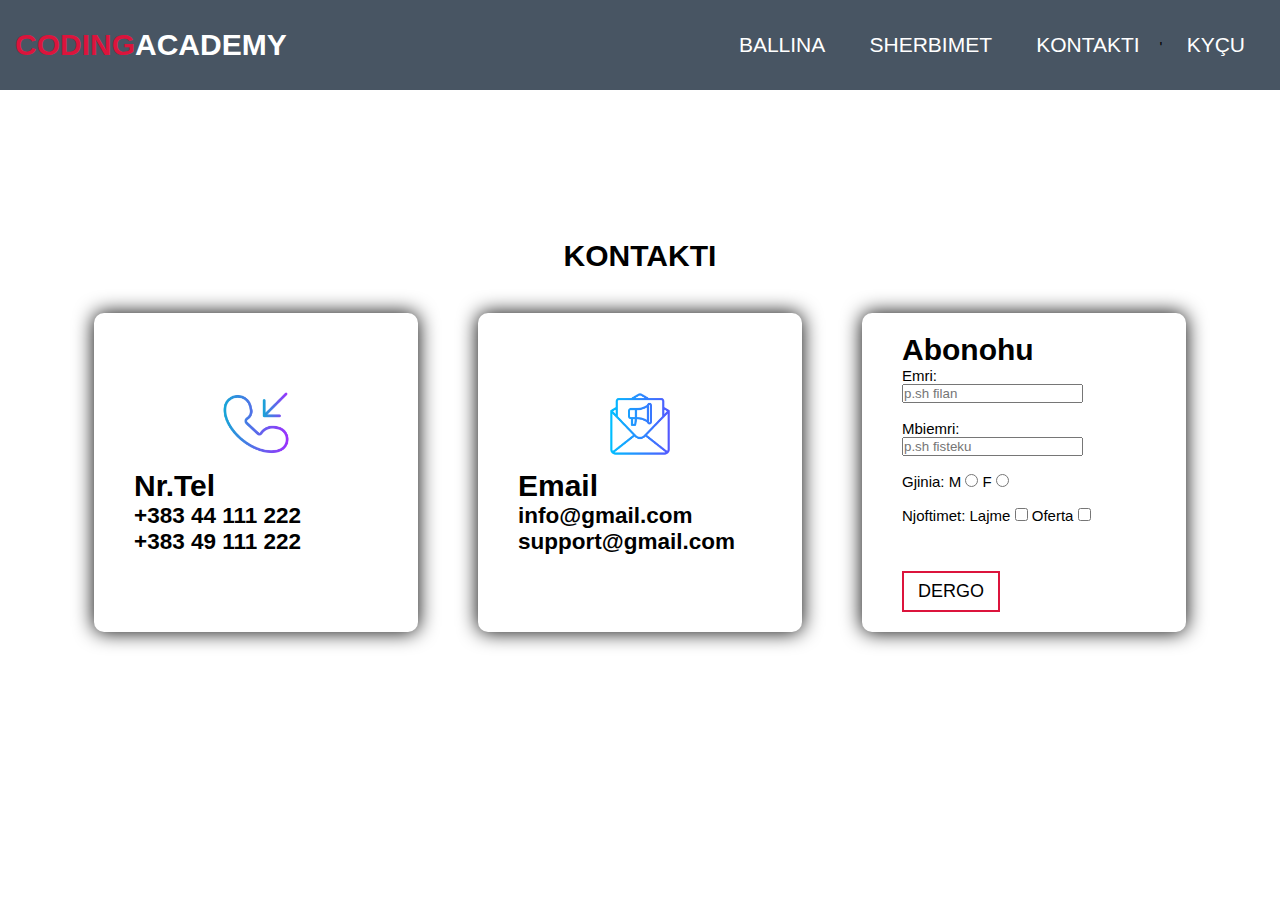
<file: kontakti.html>
<!-- Deklarata fillestare e dokumentit HTML -->
<!DOCTYPE html>
<html lang="en">

<head>
    <!-- Deklarata për karakteret e dokumentit -->
    <meta charset="UTF-8">
    <!-- Deklarata për shkallën e shfaqjes dhe ndryshueshmërinë e faqes -->
    <meta name="viewport" content="width=device-width, initial-scale=1.0">
    <!-- Lidhja me stilin CSS për faqen Kontakti -->
    <link rel="stylesheet" href="kontakti.css">
</head>

<body>
    <!-- Seksioni i kryesimit të faqes -->
    <section id="koka">
        <div class="koka permbajtja">
            <!-- Navigimi i faqes -->
            <div class="navigimi">
                <!-- Logoja e faqes -->
                <div class="logo">
                    <a href="#logo">
                        <h1><span>Coding</span>Academy</h1>
                    </a>
                </div>
                <!-- Lista e navigimit -->
                <div class="nav-list">
                    <!-- Hamburger menu për shfaqjen e listës në mode mobile -->
                    <div class="hamburger">
                        <div class="bar"></div>
                    </div>
                    <ul>
                        <!-- Lidhjet e navigimit -->
                        <li><a href="index.php">Ballina</a></li>
                        <li><a href="sherbimi.php">Sherbimet</a></li>
                        <li><a href="kontakti.php">Kontakti</a></li>'
                        <li><a href="login-forma.php">Kyçu</a></li>
                    </ul>
                </div>
            </div>
        </div>
    </section>

    <!-- Seksioni i kontaktit me informacionin dhe formën për abonim -->
    <section id="kontakti">
        <div class="kontakti permbajtja">
            <!-- Titulli i seksionit të kontaktit -->
            <div>
                <h1 class="section-titulli">Kontakti</h1>
            </div>
            <!-- Kolonat për informacionin dhe formën për abonim -->
            <div class="kolona-kontakti">
                <!-- Elementet për kontaktin -->
                <div class="elementet-kontakti">
                    <div class="ikon"><img src="phone.png"></div>
                    <div class="info-kontakti">
                        <h1>Nr.Tel</h1>
                        <h2>+383 44 111 222</h2>
                        <h2>+383 49 111 222</h2>
                    </div>
                </div>

                <div class="elementet-kontakti">
                    <div class="ikon"><img src="email.png"></div>
                    <div class="info-kontakti">
                        <h1>Email</h1>
                        <h2>info@gmail.com</h2>
                        <h2>support@gmail.com</h2>
                    </div>
                </div>

                <!-- Forma për abonim -->
                <div class="elementet-kontakti">
                    <div class="info-kontakti">
                        <h1>Abonohu</h1>
                        <form id="abonohuForm" style="font-size: 15px;">
                            <!-- Fushat e formës për emër, mbiemër, gjini dhe zgjedhje të njoftimeve -->
                            <label for="emri">Emri:</label><br>
                            <input type="text" id="emri" name="emri" placeholder="p.sh filan"><br><br>

                            <label for="mbiemri">Mbiemri:</label><br>
                            <input type="text" id="mbiemri" name="mbiemri" placeholder="p.sh fisteku"><br><br>

                            <label for="gjinia">Gjinia:</label>
                            <label for="mashkull">M</label>
                            <input type="radio" id="mashkull" name="gjinia" value="mashkull">

                            <label for="femer">F</label>
                            <input type="radio" id="femer" name="gjinia" value="femer"><br><br>

                            <label for="njoftimet">Njoftimet:</label>
                            <label for="lajme">Lajme</label>
                            <input type="checkbox" id="lajme" name="njoftimet" value="lajme">

                            <label for="oferta">Oferta</label>
                            <input type="checkbox" id="oferta" name="njoftimet" value="oferta">

                            <br><br>

                            <!-- Butoni për dërgimin e formës -->
                            <input type="submit" class="btn" style="color: black;" value="Dergo">
                            <!-- Span për të shfaqur mesazhin e suksesit ose gabimit -->
                            <span id="mesazhi"></span>
                        </form>
                    </div>
                </div>
            </div>
        </div>
    </section>

    <!-- Skripta JavaScript për trajtimin e formës së abonimit -->
    <script>
        document.getElementById('abonohuForm').addEventListener('submit', function(event) {
            event.preventDefault(); // Parandalon dërgimin e formës

            // Merr vlerat e formës
            var emri = document.getElementById('emri').value;
            var mbiemri = document.getElementById('mbiemri').value;
            var gjinia = document.querySelector('input[name="gjinia"]:checked');
            var lajme = document.getElementById('lajme').checked;
            var oferta = document.getElementById('oferta').checked;

            // Kontrollo nqs të gjitha fushat e detyrueshme janë plotësuar
            if (emri !== '' && mbiemri !== '' && gjinia !== null) {
                // Shfaq mesazhin e suksesit
                document.getElementById('mesazhi').innerText = 'Abonimi u krye me sukses';
                document.getElementById('mesazhi').style.color = 'green';
            } else {
                // Shfaq mesazhin e gabimit ose trajto rastin kur fushat e detyrueshme nuk janë plotësuar
                document.getElementById('mesazhi').innerText = 'Ju lutem plotësoni të gjitha fushat e detyrueshme.';
                document.getElementById('mesazhi').style.color = 'red';
            }
        });
    </script>
</body>
</html>
</file>
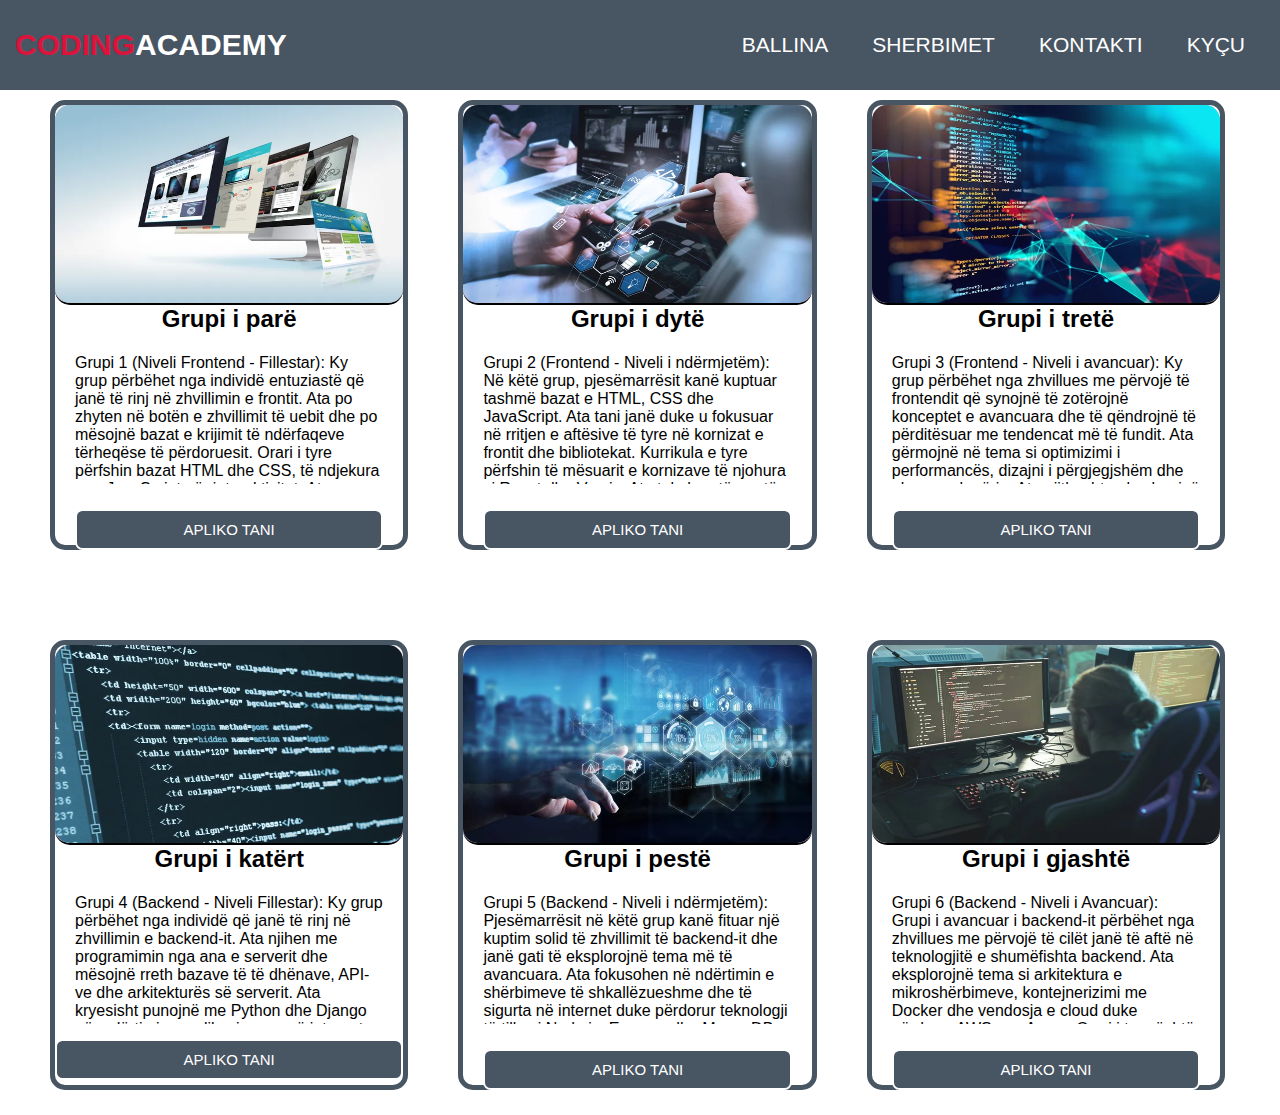
<file: sherbimi.html>
<!-- Deklarata e dokumentit HTML -->
<!DOCTYPE html>
<html>

<head>
    <!-- Deklarimi i karakterit për dokumentin -->
    <meta charset="utf-8">
    <!-- Lidhja e stilizimit externe me skedarin 'sherbimi.css' -->
    <link rel="stylesheet" href="sherbimi.css">

    <!-- Seksioni i kryesuar i faqes -->
    <section id="koka">
        <div class="koka permbajtja">
            <!-- Pjesa e navigimit -->
            <div class="navigimi">
                <!-- Logo dhe lista e navigimit -->
                <div class="logo">
                    <a href="#logo">
                        <h1><span>Coding</span>Academy</h1>
                    </a>
                </div>
                <div class="nav-list">
                    <!-- Menyja "Hamburger" për pamjen në pajisjet mobile -->
                    <div class="hamburger">
                        <div class="bar"></div>
                    </div>
                    <!-- Lista e elementeve të navigimit -->
                    <ul>
                        <li><a href="index.html">Ballina</a></li>
                        <li><a href="sherbimi.html">Sherbimet</a></li>
                        <li><a href="kontakti.html">Kontakti</a></li>
                        <li><a href="login-forma.html">Kyçu</a></li>
                    </ul>
                </div>
            </div>
        </div>
    </section>

    <!-- Seksioni kryesor i përmbajtjes së faqes -->
    <div class="divKryesor">
        <div class="body">
            <!-- Seksioni i kartave për secilin grup -->
            <div class="card">
                <div class="card-body">
                    <!-- Imazhi i kartës për grupin -->
                    <div class="card-img">
                        <img class="img-top" src="1.jpg">
                    </div>
                    <!-- Titulli dhe përshkrimi i grupit -->
                    <p class="card-title">Grupi i parë</p>
                    <div class="card-description">
                        <!-- Teksti i përshkrimit të grupit -->
                        <p class="card-desc-txt">Grupi 1 (Niveli Frontend - Fillestar): Ky grup përbëhet nga individë entuziastë që janë të rinj në zhvillimin e frontit.
                            Ata po zhyten në botën e zhvillimit të uebit dhe po mësojnë bazat e krijimit të ndërfaqeve tërheqëse të përdoruesit.
                            Orari i tyre përfshin bazat HTML dhe CSS, të ndjekura nga JavaScript për interaktivitet.
                            Ata takohen të hënën dhe të mërkurën nga ora 10:00 deri në orën 12:00. </p>
                        <hr>
                    </div>
                    <!-- Lidhja për formularin e aplikimit -->
                    <div class="link-form">
                        <a href="Aplikimi.html" class="design-form-link">
                            <p class="card-more-info">APLIKO TANI</p>
                        </a>
                    </div>
                </div>
            </div>

            <!-- Struktura është e ngjashme për grupe të tjera (Grupi 2, Grupi 3, Grupi 4, Grupi 5, Grupi 6) -->

        </div>
    </div>
    <div class="card">
        <div class="card-body">
            <div class="card-img">
                <img class="img-top" src="4.jpg">   
            </div>
            <p class="card-title">Grupi i dytë</p>
            </a>
            <div class="card-description">
                <p class="card-desc-txt">Grupi 2 (Frontend - Niveli i ndërmjetëm): Në këtë grup, pjesëmarrësit kanë kuptuar tashmë bazat e HTML, CSS dhe JavaScript.
                    Ata tani janë duke u fokusuar në rritjen e aftësive të tyre në kornizat e frontit dhe bibliotekat.
                    Kurrikula e tyre përfshin të mësuarit e kornizave të njohura si React dhe Vue.js. 
                    Ata takohen të martën dhe të enjten nga ora 14:00 deri në 16:00..</p>
                <hr>
            </div>
            <div class="link-form">
                <a href="Aplikimi.html" class="design-form-link">
                <p class="card-more-info">APLIKO TANI</p>
                </a>
            </div>
            </div>
        </div>

    <div class="card">
        <div class="card-body">
            <div class="card-img">
                <img class="img-top" src="5.jpg">
            </div>
            <p class="card-title">Grupi i tretë</p>
            </a>
            <div class="card-description">
                <p class="card-desc-txt">Grupi 3 (Frontend - Niveli i avancuar): Ky grup përbëhet nga zhvillues me përvojë të frontendit që synojnë të 
                    zotërojnë konceptet e avancuara dhe të qëndrojnë të përditësuar me tendencat më të fundit. 
                    Ata gërmojnë në tema si optimizimi i performancës, dizajni i përgjegjshëm dhe aksesueshmëria. 
                    Ata gjithashtu eksplorojnë teknika të avancuara JavaScript dhe zhyten më thellë në kornizat frontend. 
                    Orari i këtij grupi është fleksibël, me takime çdo të shtunë nga ora 9:00 deri në 12:00.</p>
                <hr>
            </div>
            <div class="link-form">
                <a href="Aplikimi.html" class="design-form-link">
                <p class="card-more-info">APLIKO TANI</p>
                </a>
            </div>
            </div>
        </div>

    <div class="card">
        <div class="card-body">
            <div class="card-img">
                <img class="img-top" src="6.jpg">
            </div>
            <p class="card-title">Grupi i katërt</p>
            </a>
            <div class="card-description">
                <p class="card-desc-txt"> Grupi 4 (Backend - Niveli Fillestar): Ky grup përbëhet nga individë që janë të rinj në zhvillimin e backend-it. 
                    Ata njihen me programimin nga ana e serverit dhe mësojnë rreth bazave të të dhënave, API-ve dhe arkitekturës së serverit. 
                    Ata kryesisht punojnë me Python dhe Django për ndërtimin e aplikacioneve në internet. 
                    Seancat e tyre zhvillohen të hënën dhe të mërkurën nga ora 14:00 deri në orën 16:00.</p>
                <hr>
            </div>
            <div>
                <a href="Aplikimi.html" class="design-form-link">
                <p class="card-more-info">APLIKO TANI</p>
                </a>
            </div>
        </div>
       
    </div>

    <div class="card">
        <div class="card-body">
            <div class="card-img">
                <img class="img-top" src="7.jpg">
            </div>
            <p class="card-title">Grupi i pestë</p>
            </a>
            <div class="card-description">
                <p class="card-desc-txt">Grupi 5 (Backend - Niveli i ndërmjetëm): Pjesëmarrësit në këtë grup kanë fituar një kuptim solid të zhvillimit të backend-it 
                    dhe janë gati të eksplorojnë tema më të avancuara. Ata fokusohen në ndërtimin e shërbimeve të shkallëzueshme dhe të sigurta në 
                    internet duke përdorur teknologji të tilla si Node.js, Express dhe MongoDB. 
                    Ata takohen të martën dhe të enjten nga ora 10:00 deri në orën 12:00.</p>
                <hr>
            </div>
            <div class="link-form">
                <a href="Aplikimi.html" class="design-form-link">
                <p class="card-more-info">APLIKO TANI</p>
                </a>
            </div>
            </div>
        </div>


        <div class="card">
            <div class="card-body">
                <div class="card-img">
                    <img class="img-top" src="8.jpg">
                </div>
                <p class="card-title">Grupi i gjashtë</p>
                </a>
                <div class="card-description">
                    <p class="card-desc-txt">Grupi 6 (Backend - Niveli i Avancuar): Grupi i avancuar i backend-it përbëhet nga zhvillues me përvojë 
                        të cilët janë të aftë në teknologjitë e shumëfishta backend. 
                        Ata eksplorojnë tema si arkitektura e mikroshërbimeve, kontejnerizimi me Docker dhe vendosja e cloud duke përdorur AWS ose Azure. 
                        Orari i tyre është fleksibël dhe ata kanë takime dy-javore të shtunave nga ora 13:00 deri në 16:00.</p>
                    <hr>
                </div>
                <div class="link-form">
                    <a href="Aplikimi.html" class="design-form-link">
                    <p class="card-more-info">APLIKO TANI</p>
                    </a>
                </div>
                </div>
            </div>
</div>
</div>

</head>
</head>

<!-- Mbyllja e HTML -->
</html>
</file>
<file: kontakti.css>
/* Resetting default styles for all elements */
* {
    padding: 0;
    margin: 0;
    box-sizing: border-box;
}

/* Setting base styles for the HTML element */
html {
    font-size: 15px;
    font-family: Arial;
    scroll-behavior: smooth;
}

/* Removing text decoration from anchor (link) elements */
a {
    text-decoration: none;
}

/* Styling the content section to be centered */
.permbajtja {
    min-height: 100vh;
    width: 100%;
    display: flex;
    align-items: center;
    justify-content: center;
}

/* Applying responsive styles to images */
img {
    width: 100%;
    height: 100%;
    object-fit: cover;
}

/* Styling the main section title */
.section-titulli {
    font-size: 70spx; /* Note: Potential typo, consider correcting to '70px' */
    font-weight: 300px; /* Note: Potential typo, consider correcting to '300' */
    color: black;
    margin-bottom: 10px;
    text-transform: uppercase;
    text-align: center;
}

/* Styling the span within the section title */
.section-titulli span {
    color: white;
}

/* Styling for a generic button */
.btn {
    display: inline-block;
    padding: 10px 30px;
    color: white;
    background-color: transparent;
    border: 2px solid crimson;
    font-size: 20px;
    text-transform: uppercase;
    margin-top: 30px;
    transition: 0.3s easy;
    transition-property: background-color, color;
}

/* Hover effect for the button */
.btn:hover {
    color: white;
    background-color: crimson;
}

/* Styling for the logo's main heading */
.logo h1 {
    font-size: 30px;
    text-transform: uppercase;
    color: white;
}

/* Styling for the span within the logo's main heading */
.logo h1 span {
    color: crimson;
}

/******* Contact Section Styling *******/

/* Styling for the contact section container */
#kontakti .kontakti {
    flex-direction: column;
    max-width: 1200px;
    margin: 0 auto;
    width: 90%;
}

/* Styling for the contact section title */
#kontakti .kontakti h1 {
    font-size: 30px; /* Title enlargement */
}

/* Styling for the contact section column */
#kontakti .kolona-kontakti {
    width: 100%;
}

/* Styling for the contact section elements */
#kontakti .elementet-kontakti {
    width: 80%;
    padding: 20px;
    text-align: center;
    border-radius: 10px;
    margin: 30px;
    display: flex;
    justify-content: center;
    align-items: center;
    flex-direction: column;
    box-shadow: 0px 0px 20px 0;
    transition: 0.3s ease box-shadow;
}

/* Hover effect for contact section elements */
#kontakti .elementet-kontakti:hover {
    box-shadow: 0px 0px 5px 0;
    color: #485563;
}

/* Styling for contact section icons */
#kontakti .ikon {
    width: 50px;
    margin: 0 auto;
    margin-bottom: 10px;
}

/* Styling for the contact section icon title */
#kontakti .ikon-kontakti h1 {
    font-size: 20px;
    font-weight: 500;
    margin-bottom: 7px;
}

/* Styling for the contact section icon subtitle */
#kontakti .ikon-kontakti h2 {
    font-size: 18px;
    line-height: 18px;
    font-weight: 500;
}

/* Styling for contact section button */
#kontakti .btn {
    font-size: 18px;
    padding: 8px 14px;
}

/* Alternate styling for the contact section */
#kontakti .kontakti {
    flex-direction: column;
    padding: 100px 0;
    align-items: center;
    justify-content: center;
    min-width: 20vh;
}

/* Styling for the contact section column in alternate mode */
#kontakti .kolona-kontakti {
    width: 100%;
    display: flex;
    flex-direction: row;
    justify-content: space-evenly;
    margin: 0;
}

/* Styling for the contact section elements in alternate mode */
#kontakti .elemente-kontakti {
    width: 30%;
    margin: 0;
    flex-direction: row;
}

/* Styling for the contact section icon in alternate mode */
#kontakti .elementet-kontakti .ikon {
    height: 70px;
    width: 70px;
}

/* Styling for the contact section icon image in alternate mode */
#kontakti .elementet-kontakti .ikon img {
    object-fit: contain;
}

/* Styling for the contact section information in alternate mode */
#kontakti .elementet-kontakti .info-kontakti {
    width: 100%;
    text-align: left;
    padding-left: 20px;
}

/* Header Section Styling (KOKA) */

/* Styling for the header section */
#koka {
    position: fixed;
    z-index: 1000;
    left: 0;
    top: 0;
    width: 100vw;
    height: auto;
    background-color: #485563;
}

/* Styling for the header section and transition for background color change */
#koka .koka {
    min-height: 10vh;
    background-color: rgba(31, 30, 30, 0, 25);
    transition: 0.3s ease background-color;
}

/* Styling for the navigation within the header */
#koka .navigimi {
    display: flex;
    align-items: center;
    justify-content: space-between;
    width: 100%;
    height: 100%;
    max-width: 1300px;
    padding: 0 15px;
}

/* Styling for the navigation list within the header */
#koka .nav-list ul {
    list-style-type: none;
    position: absolute;
    background-color: rgb(31, 30, 30);
    width: 100vw;
    height: 100vh;
    left: 100%;
    top: 0;
    display: flex;
    flex-direction: column;
    justify-content: center;
    z-index: 1;
    overflow-x: hidden;
    transition: 0.5s ease left;
}

/* Styling for the active link in the navigation list */
#koka .nav-list ul li:active a {
    color: crimson;
}

/* Styling for the active state of the navigation list */
#koka .nav-list ul.active {
    color: red;
    left: 0%;
}

/* Styling for the active link within the navigation list */
#koka .nav-list ul .active a {
    color: crimson;
}

/* Styling for the links within the navigation list */
#koka .nav-list ul a {
    font-size: 15px;
    font-weight: 500;
    text-decoration: none;
    color: white;
    text-transform: uppercase;
    padding: 20px;
    display: block;
}

/* Hover effect for the links within the navigation list */
#koka .nav-list ul li:hover a::after {
    transform: translate(-50%, -50%) scale(1);
    letter-spacing: inherit;
}

/* Styling for link hover effect within the navigation list */
#koka .nav-list ul li:hover a {
    color: crimson;
}

/* Styling for desktop view (Media Query) */

/* Media query for screens with a minimum width of 1200 pixels */
@media only screen and (min-width: 1200px) {
    /* Hiding the hamburger icon for larger screens */
    #koka .hamburger {
        display: none;
    }

    /* Adjusting the navigation list styles for larger screens */
    #koka .nav-list ul {
        position: inherit;
        display: block;
        height: auto;
        width: fit-content;
        background-color: transparent;
    }

    /* Styling for list items within the navigation list for larger screens */
    #koka .nav-list ul li {
        display: inline-block;
    }

    /* Styling for links within the navigation list for larger screens */
    #koka .nav-list ul li a {
        font-size: 21px;
    }

    /* Hiding pseudo-elements after links within the navigation list for larger screens */
    #koka .nav-list ul li a:after {
        display: none;
    }

    /* Styling for the 'sherbimet' section for larger screens */
    #sherbimet .sherbimet-lista .sherbimi-caktuar {
        flex-basis: 25%;
        margin: 1.5%;
    }
}
</file>
<file: sherbimi.css>
/* Resetimi i stileve bazë për të fshirë padding, margin dhe përdorur modelin e kutisë me kornizë për të ndërtuar objekte */
* {
  padding: 0;
  margin: 0;
  box-sizing: border-box;
}

/* Stilizimi i elementit 'html' */
html {
  font-size: 15px;
  font-family: Arial;
  scroll-behavior: smooth;
}

/* Fshirja e dekorimit të lidhjeve */
a {
  text-decoration: none;
}

/* Stilizimi i seksionit 'card-body' për kartat */
.card-body {
  float: left;
  width: 28%;
  height: 450px;
  margin-top: 90px;
  margin-left: 50px;
  border: 5px solid #485563;
  border-radius: 1em;
}

/* Stilizimi i imazhit të kartës */
.card-img {
  float: left;
  width: 100%;
  height: 200px;
  border-bottom: 2px solid black;
  background: rgb(181, 173, 199);
  border-radius: 1em;
}

/* Stilizimi i pjesës së sipërme të imazhit të kartës */
.img-top {
  float: left;
  border-radius: 1em;
  width: 100%;
  height: 100%;
}

/* Stilizimi i titullit të kartës */
.card-title {
  padding: 10px;
  padding-bottom: 1px;
  text-align: center;
  font-size: 24px;
  font-weight: bold;
  color: black;
}

/* Stilizimi i përshkrimit të kartës */
.card-description {
  padding: 10px;
  font-size: 16px;
  height: 150px;
  overflow: auto;
}

/* Stilizimi i tekstit të përshkrimit të kartës */
.card-desc-txt {
  padding: 10px;
  font-size: 16px;
}

/* Stilizimi i butonit për më shumë informacion në kartë */
.card-more-info {
  font-size: 15px;
  font-family: Arial, Helvetica, sans-serif;
  background-color: #485563;
  color: white;
  border: 2px solid;
  border-radius: 0.5em;
  padding: 10px;
  text-align: center;
  display: grid;
  place-items: center;
  margin: 15px auto;
  gap: 5px;
}

/* Efekti i hover-it për lidhjet */
.link-design:hover {
  text-decoration: none;
  color: darkblue;
}

/* Efekti i hover-it për lidhjen e formës së dizajnit */
.design-form-link:hover {
  text-decoration: none;
  transform: scale(1.1);
}

/* Stilizimi i lidhjes për formën */
.link-form {
  align-items: center;
  margin: 10;
  padding: 10px 20px;
  float: center;
}

/* Stilizimi i div-it kryesor */
.divKryesor {
  margin-bottom: 10px;
}

/* Stilizimi i seksionit 'permbajtja' */
.permbajtja {
  min-height: 100vh;
  width: 100%;
  display: flex;
  align-items: center;
  justify-content: center;
}

/* Stilizimi i titullit të seksionit */
.section-titulli {
  font-size: 70px;
  font-weight: 300;
  color: black;
  margin-bottom: 10px;
  text-transform: uppercase;
  text-align: center;
}

/* Stilizimi i titullit të seksionit 'span' */
.section-titulli span {
  color: white;
}

/* Stilizimi i titullit të logot */
.logo h1 {
  font-size: 30px;
  text-transform: uppercase;
  color: white;
}

/* Stilizimi i span-it të titullit të logot */
.logo h1 span {
  color: crimson;
}

/* Stilizimi i seksionit 'koka' */
#koka {
  position: fixed;
  z-index: 1000;
  left: 0;
  top: 0;
  width: 100vw;
  height: auto;
  background-color: #485563;
}

/* Stilizimi i seksionit 'koka' dhe tranzicioni i ngjyrës në hover */
#koka .koka {
  min-height: 10vh;
  background-color: rgba(31, 30, 30, 0, 25);
  transition: 0.3s ease background-color;
}

/* Stilizimi i navigimit në seksionin 'koka' */
#koka .navigimi {
  display: flex;
  align-items: center;
  justify-content: space-between;
  width: 100%;
  height: 100%;
  max-width: 1300px;
  padding: 0 15px;
}

/* Stilizimi i listës së navigimit në seksionin 'koka' */
#koka .nav-list ul {
  list-style-type: none;
  position: absolute;
  background-color: rgb(31, 30, 30);
  width: 100vw;
  height: 100vh;
  left: 100%;
  top: 0;
  display: flex;
  flex-direction: column;
  justify-content: center;
  z-index: 1;
  overflow-x: hidden;
  transition: 0.5s ease left;
}

/* Stilizimi i lidhjes aktive në listën e navigimit */
#koka .nav-list ul li:active a {
  color: crimson;
}

/* Stilizimi i listës së navigimit kur është aktive */
#koka .nav-list ul.active {
  color: red;
  left: 0%;
}

/* Stilizimi i lidhjes aktive në listën e navigimit */
#koka .nav-list ul .active a {
  color: crimson;
}

/* Stilizimi i lidhjeve në listën e navigimit */
#koka .nav-list ul a {
  font-size: 15px;
  font-weight: 500;
  text-decoration: none;
  color: white;
  text-transform: uppercase;
  padding: 20px;
  display: block;
}

/* Efekti i hover-it për lidhjen e listës së navigimit */
#koka .nav-list ul li:hover a::after {
  transform: translate(-50%, -50%) scale(1);
  letter-spacing: inherit;
}

/* Efekti i hover-it për lidhjen e listës së navigimit */
#koka .nav-list ul li:hover a {
  color: crimson;
}

/* Media query për ekrane me një gjatësi minimale prej 1200 pikselash */
@media only screen and (min-width: 1200px) {
  /* Fshehja e ikonës së hamburger-it për ekrane më të mëdha */
  #koka .hamburger {
      display: none;
  }

  /* Stilizimi i listës së navigimit përscreen më të mëdha */
  #koka .nav-list ul {
      position: inherit;
      display: block;
      height: auto;
      width: fit-content;
      background-color: transparent;
  }

  /* Stilizimi i elementeve të listës brenda listës së navigimit */
  #koka .nav-list ul li {
      display: inline-block;
  }

  /* Stilizimi i lidhjeve brenda listës së navigimit */
  #koka .nav-list ul li a {
      font-size: 21px;
  }

  /* Fshehja e pseudo-elementeve pas lidhjeve brenda listës së navigimit */
  #koka .nav-list ul li a:after {
      display: none;
  }

  /* Stilizimi i seksionit 'sherbimet' për screen më të mëdha */
  #sherbimet .sherbimet-lista .sherbimi-caktuar {
      flex-basis: 25%;
      margin: 1.5%;
  }
}
</file>
